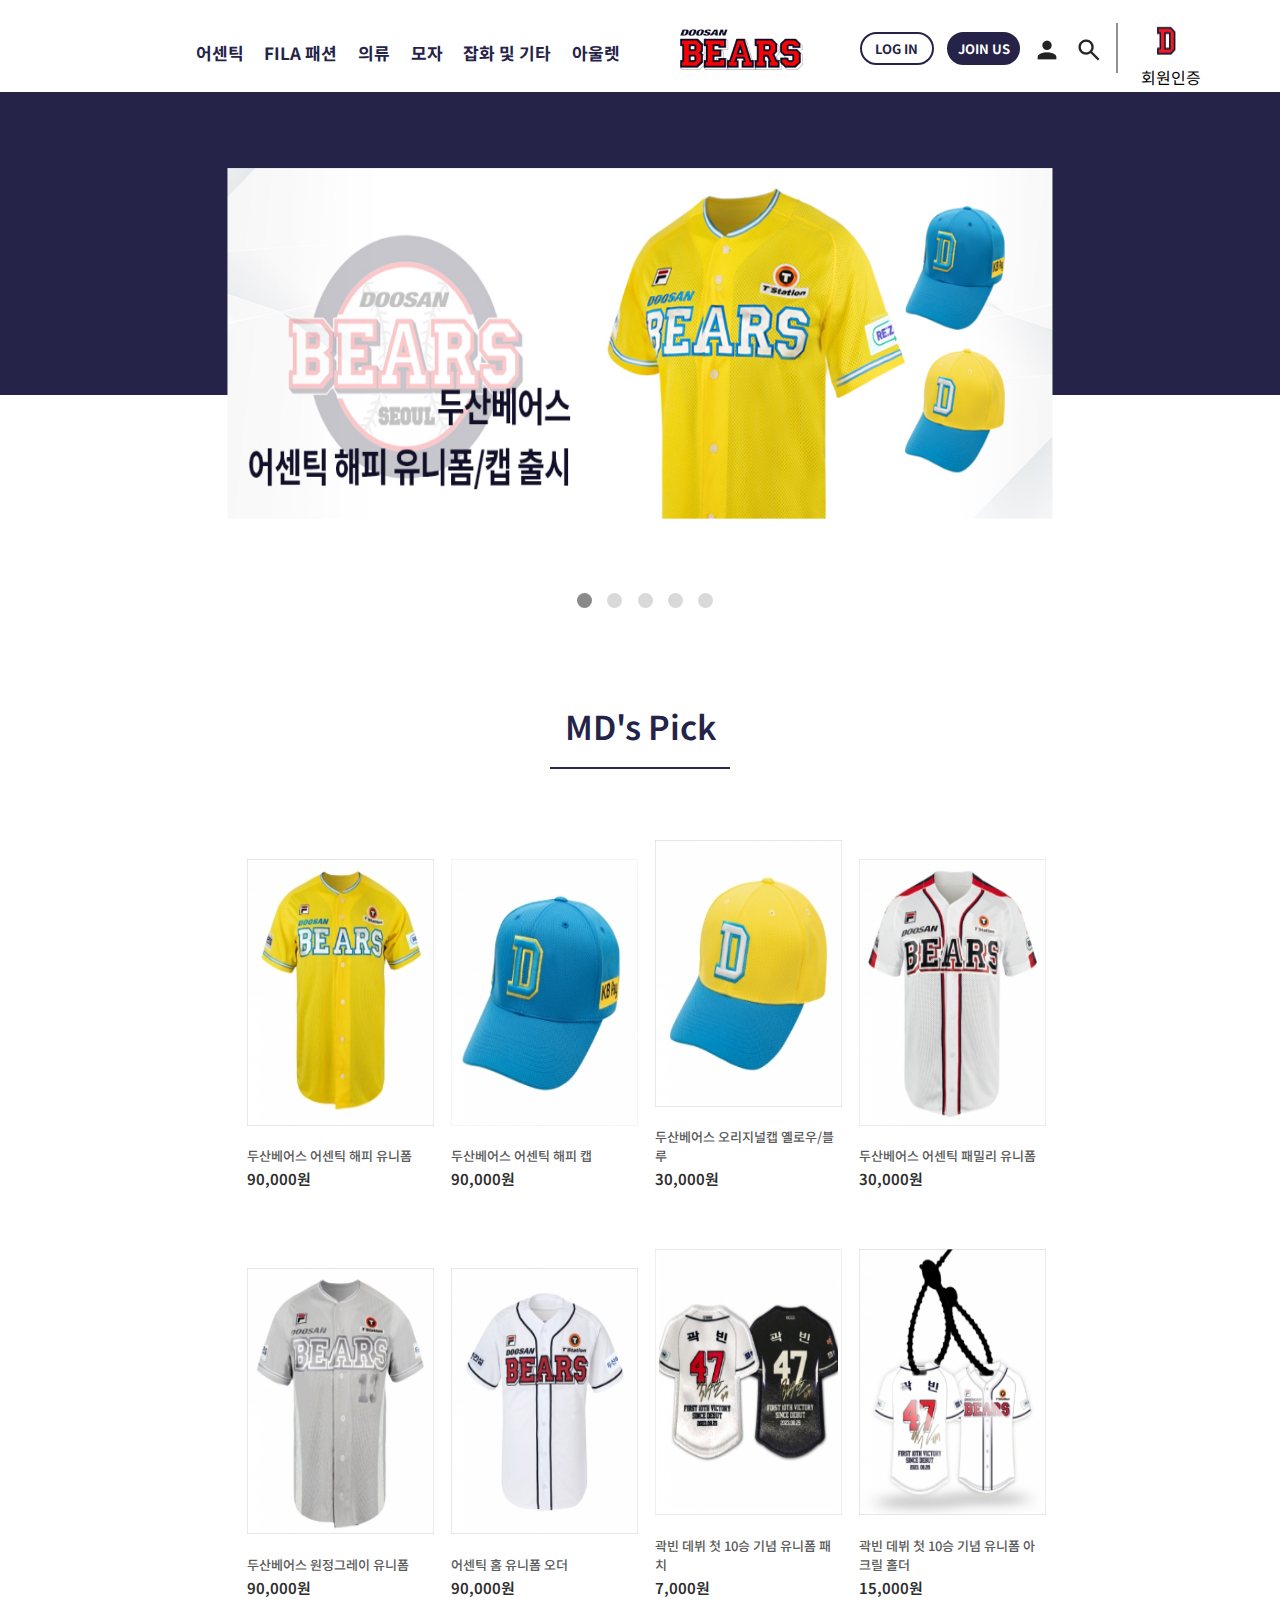
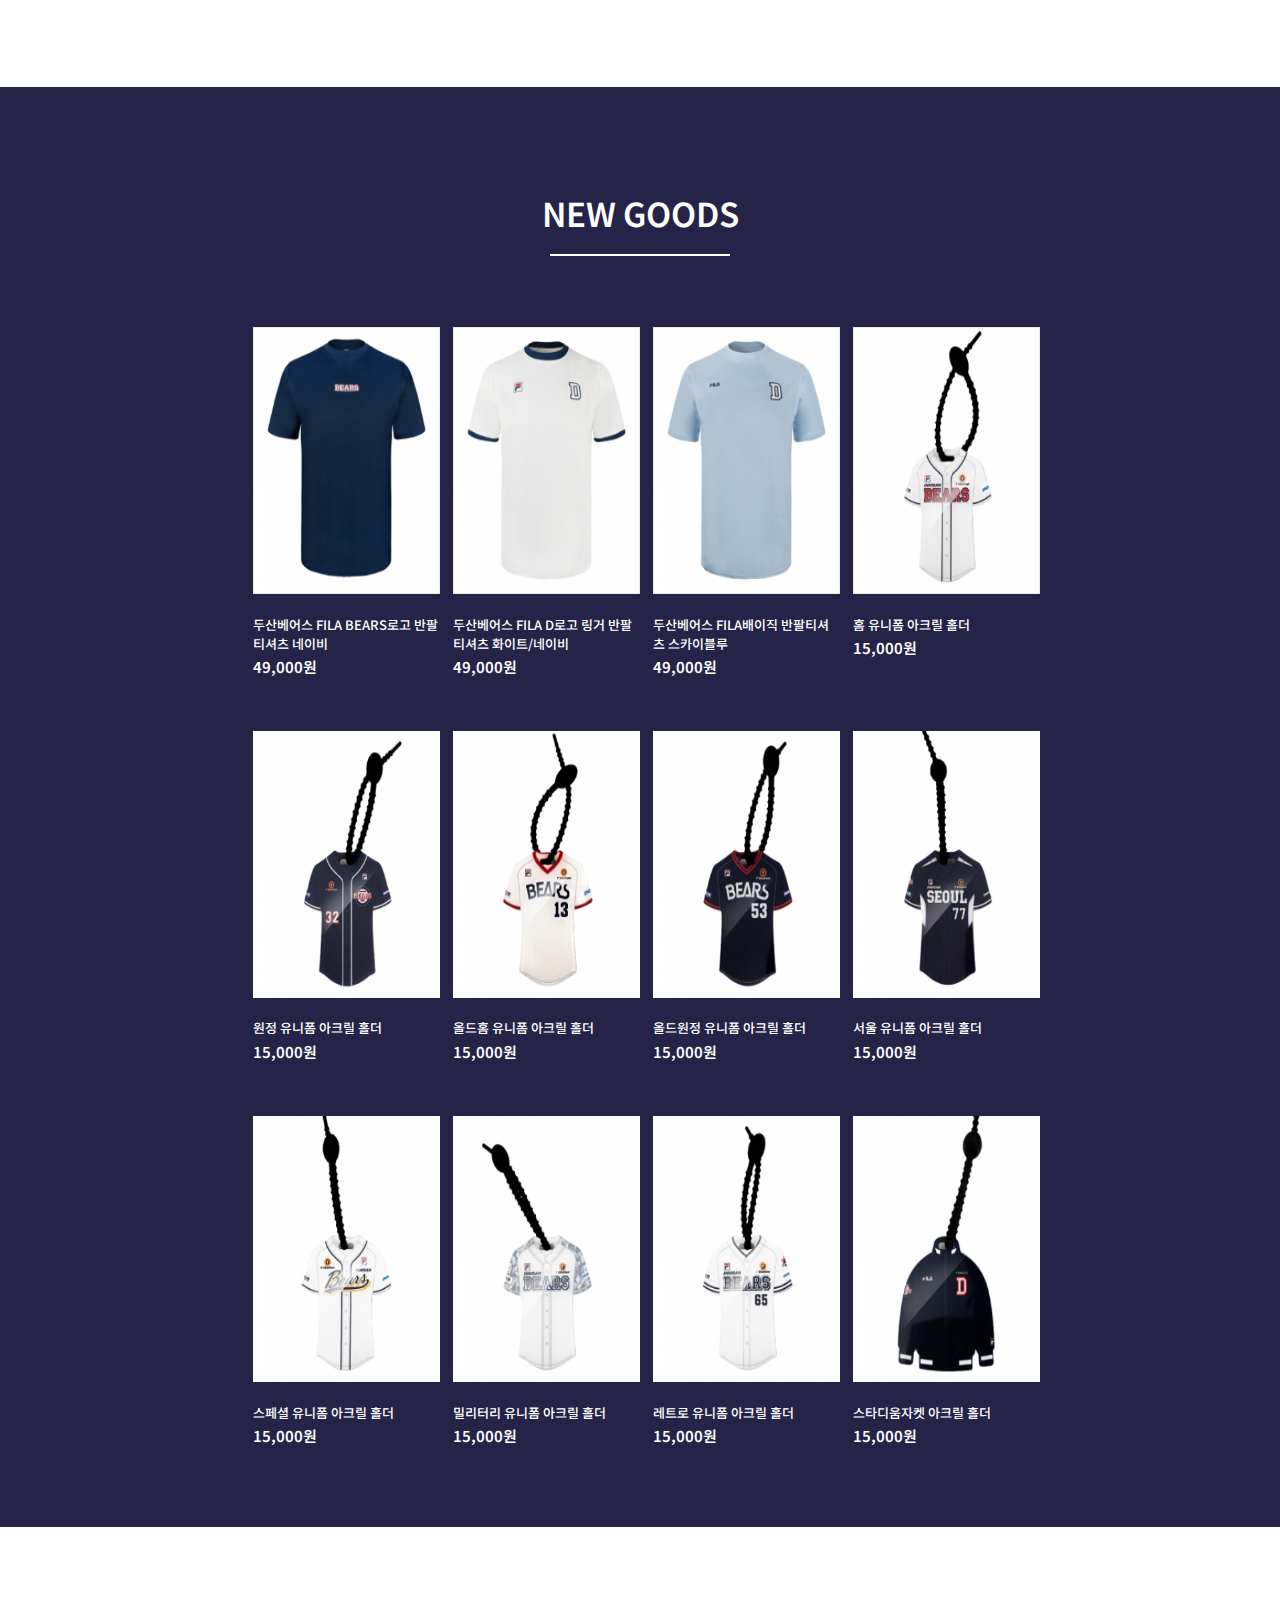
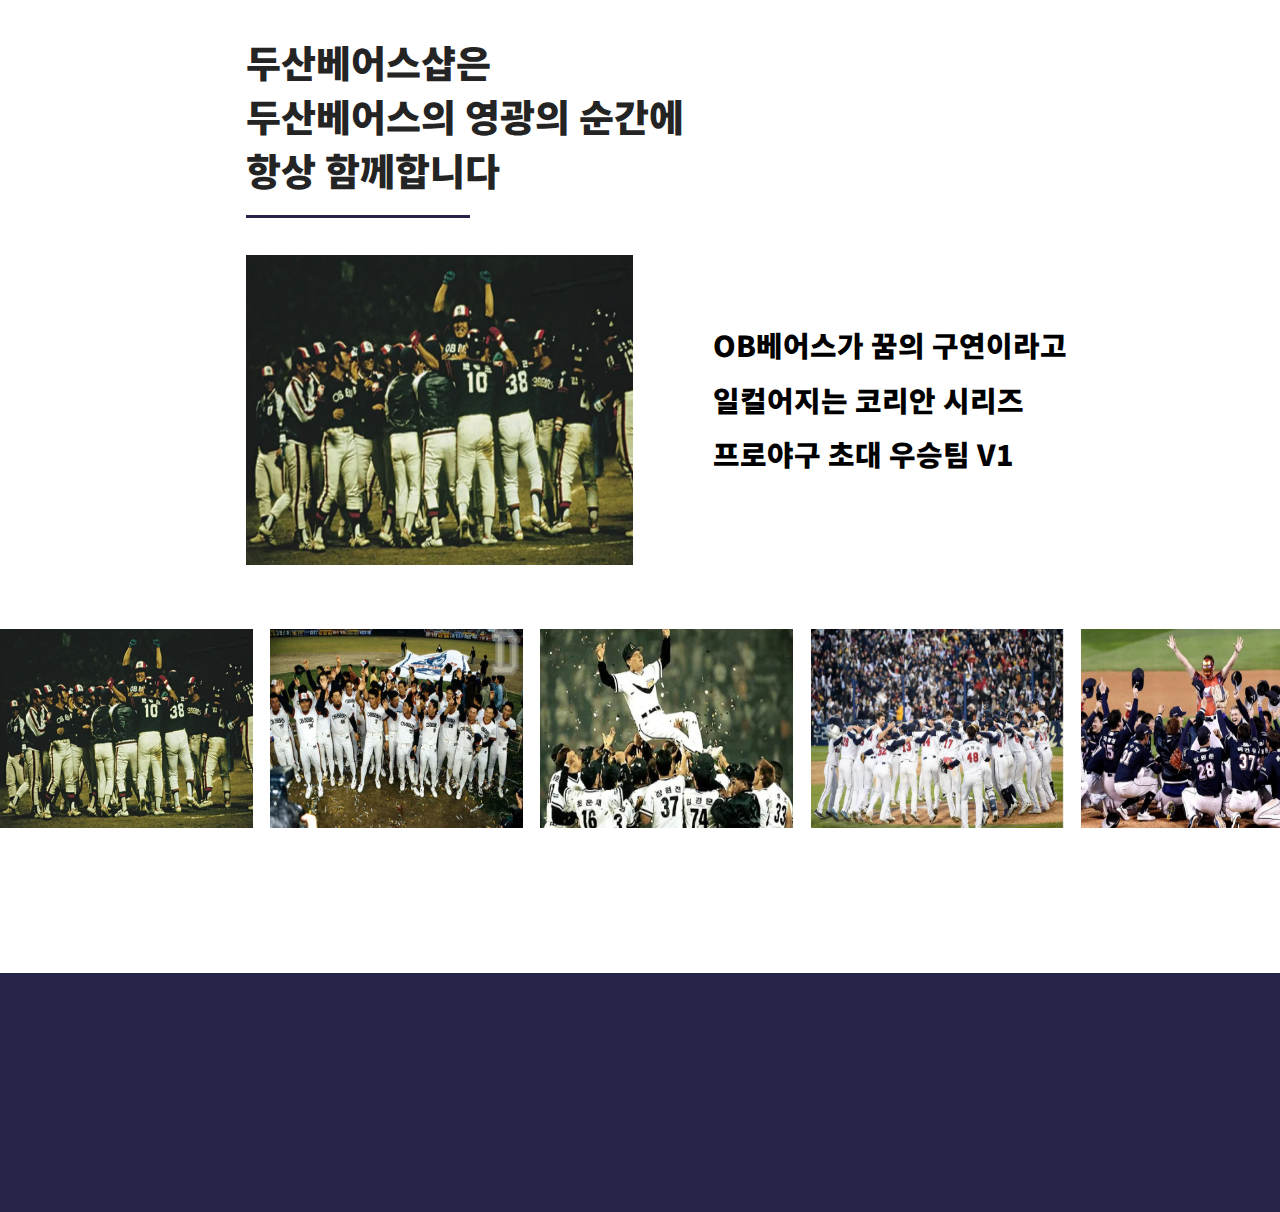
<file: index.html>
<!DOCTYPE html>
<html lang="en">

<head>
    <meta charset="UTF-8">
    <meta name="viewport" content="width=device-width, initial-scale=1.0">
    <title>두산베어스샵</title>
    <link rel="stylesheet" href="css/all.css">
    <link rel="stylesheet" href="css/style.css">
    <script src="script/script.js"></script>
</head>

<body>
    <!--header-->
    <div id="header">
        <div class="nav">
            <ul>
                <li><a href="./authentic.html">어센틱</a></li>
                <li><a href="#">FILA 패션</a></li>
                <li><a href="#">의류</a></li>
                <li><a href="#">모자</a></li>
                <li><a href="#">잡화 및 기타</a></li>
                <li><a href="#">아울렛</a></li>
            </ul>
        </div>
        <div class="logo">
            <a href="index.html"><img src="img/mainLogo.png"></a>
        </div>
        <div class="info">
            <ul>
                <li><button id="loginBtn" onclick="location.href='login.html'">LOG IN</button></li>
                <li><button id="joinusBtn">JOIN US</button></li>
                <li><img src="img/user.png" id="userBtn"></li>
                <li><img src="img/search.png" id="searhBtn"></li>
            </ul>
            <div class="line"></div>
            <div class="memberBtn">
                <a href="#"><img class="member" src="img/member.png"></a>
                <p>회원인증</p>
            </div>
        </div>
    </div>
    <div class="slideshow-container">
        <div class="slideshow-background">
        </div>
        <div class="slideshow">
            <img class="slide" src="img/swiperImg1.png">
            <img class="slide" src="img/swiperImg2.png">
            <img class="slide" src="img/swiperImg3.png">
            <img class="slide" src="img/swiperImg4.png">
            <img class="slide" src="img/swiperImg5.png">
        </div>
    </div>
    <div class="slideBtn-Box">
        <button class="slideBtn" id="0"></button>
        <button class="slideBtn" id="1"></button>
        <button class="slideBtn" id="2"></button>
        <button class="slideBtn" id="3"></button>
        <button class="slideBtn" id="4"></button>
    </div>
    <div class="mdPick">
        <h1>MD's Pick</h1>
        <div class="mdPickHr"></div>
    </div>
    <div class="mdPick-item">
        <div class="item">
            <img src="img/mdImg1.png">
            <p>두산베어스 어센틱 해피 유니폼</p>
            <p>90,000원</p>
        </div>
        <div class="item">
            <img src="img/mdImg2.png">
            <p>두산베어스 어센틱 해피 캡</p>
            <p>90,000원</p>
        </div>
        <div class="item">
            <img src="img/mdImg3.png">
            <p>두산베어스 오리지널캡 옐로우/블루</p>
            <p>30,000원</p>
        </div>
        <div class="item">
            <img src="img/mdImg4.png">
            <p>두산베어스 어센틱 패밀리 유니폼</p>
            <p>30,000원</p>
        </div>
    </div>
    <div class="mdPick-item">
        <div class="item">
            <img src="img/mdImg5.png">
            <p>두산베어스 원정그레이 유니폼</p>
            <p>90,000원</p>
        </div>
        <div class="item">
            <img src="img/mdImg6.png">
            <p>어센틱 홈 유니폼 오더</p>
            <p>90,000원</p>
        </div>
        <div class="item">
            <img src="img/mdImg7.png">
            <p>곽빈 데뷔 첫 10승 기념 유니폼 패치</p>
            <p>7,000원</p>
        </div>
        <div class="item">
            <img src="img/mdImg8.png">
            <p>곽빈 데뷔 첫 10승 기념 유니폼 아크릴 홀더</p>
            <p>15,000원</p>
        </div>
    </div>
    <div class="newGoodsBackground">
        <div class="newGoods">
            <h1>NEW GOODS</h1>
            <div class="newGoodsHr"></div>
        </div>
        <div class="newGoods-item">
            <div class="item">
                <img src="img/ngImg1.png">
                <p>두산베어스 FILA BEARS로고 반팔티셔츠 네이비</p>
                <p>49,000원</p>
            </div>
            <div class="item">
                <img src="img/ngImg2.png">
                <p>두산베어스 FILA D로고 링거 반팔티셔츠 화이트/네이비</p>
                <p>49,000원</p>
            </div>
            <div class="item">
                <img src="img/ngImg3.png">
                <p>두산베어스 FILA배이직 반팔티셔츠 스카이블루</p>
                <p>49,000원</p>
            </div>
            <div class="item">
                <img src="img/ngImg4.png">
                <p>홈 유니폼 아크릴 홀더</p>
                <p>15,000원</p>
            </div>
        </div>
        <div class="newGoods-item">
            <div class="item">
                <img src="img/ngImg5.png">
                <p>원정 유니폼 아크릴 홀더</p>
                <p>15,000원</p>
            </div>
            <div class="item">
                <img src="img/ngImg6.png">
                <p>올드홈 유니폼 아크릴 홀더</p>
                <p>15,000원</p>
            </div>
            <div class="item">
                <img src="img/ngImg7.png">
                <p>올드원정 유니폼 아크릴 홀더</p>
                <p>15,000원</p>
            </div>
            <div class="item">
                <img src="img/ngImg8.png">
                <p>서울 유니폼 아크릴 홀더</p>
                <p>15,000원</p>
            </div>
        </div>
        <div class="newGoods-item">
            <div class="item">
                <img src="img/ngImg9.png">
                <p>스페셜 유니폼 아크릴 홀더</p>
                <p>15,000원</p>
            </div>
            <div class="item">
                <img src="img/ngImg10.png">
                <p>밀리터리 유니폼 아크릴 홀더</p>
                <p>15,000원</p>
            </div>
            <div class="item">
                <img src="img/ngImg11.png">
                <p>레트로 유니폼 아크릴 홀더</p>
                <p>15,000원</p>
            </div>
            <div class="item">
                <img src="img/ngImg12.png">
                <p>스타디움자켓 아크릴 홀더</p>
                <p>15,000원</p>
            </div>
        </div>
    </div>
    <div class="history">
        <span class="titleHis">
            <p>두산베어스샵은<br>두산베어스의 영광의 순간에<br>항상 함께합니다</p>
        </span>
        <div class="historyHr"></div>
        <div class="historyTitle">
            <img class="historyMain" src="img/v1.png" id="mainImage">
            <p class="historyText">OB베어스가 꿈의 구연이라고<br>일컬어지는 코리안 시리즈<br>프로야구 초대 우승팀 V1</p>
        </div>
        <div class="historyScroll" id="historyScroll">
            <img src="img/v1.png" class="scrollImage">
            <img src="img/v2.png" class="scrollImage">
            <img src="img/v3.png" class="scrollImage">
            <img src="img/v4.png" class="scrollImage">
            <img src="img/v5.png" class="scrollImage">
            <img src="img/v6.png" class="scrollImage">
        </div>

    </div>
    <div id="footer">
    </div>
</body>

</html>
</file>
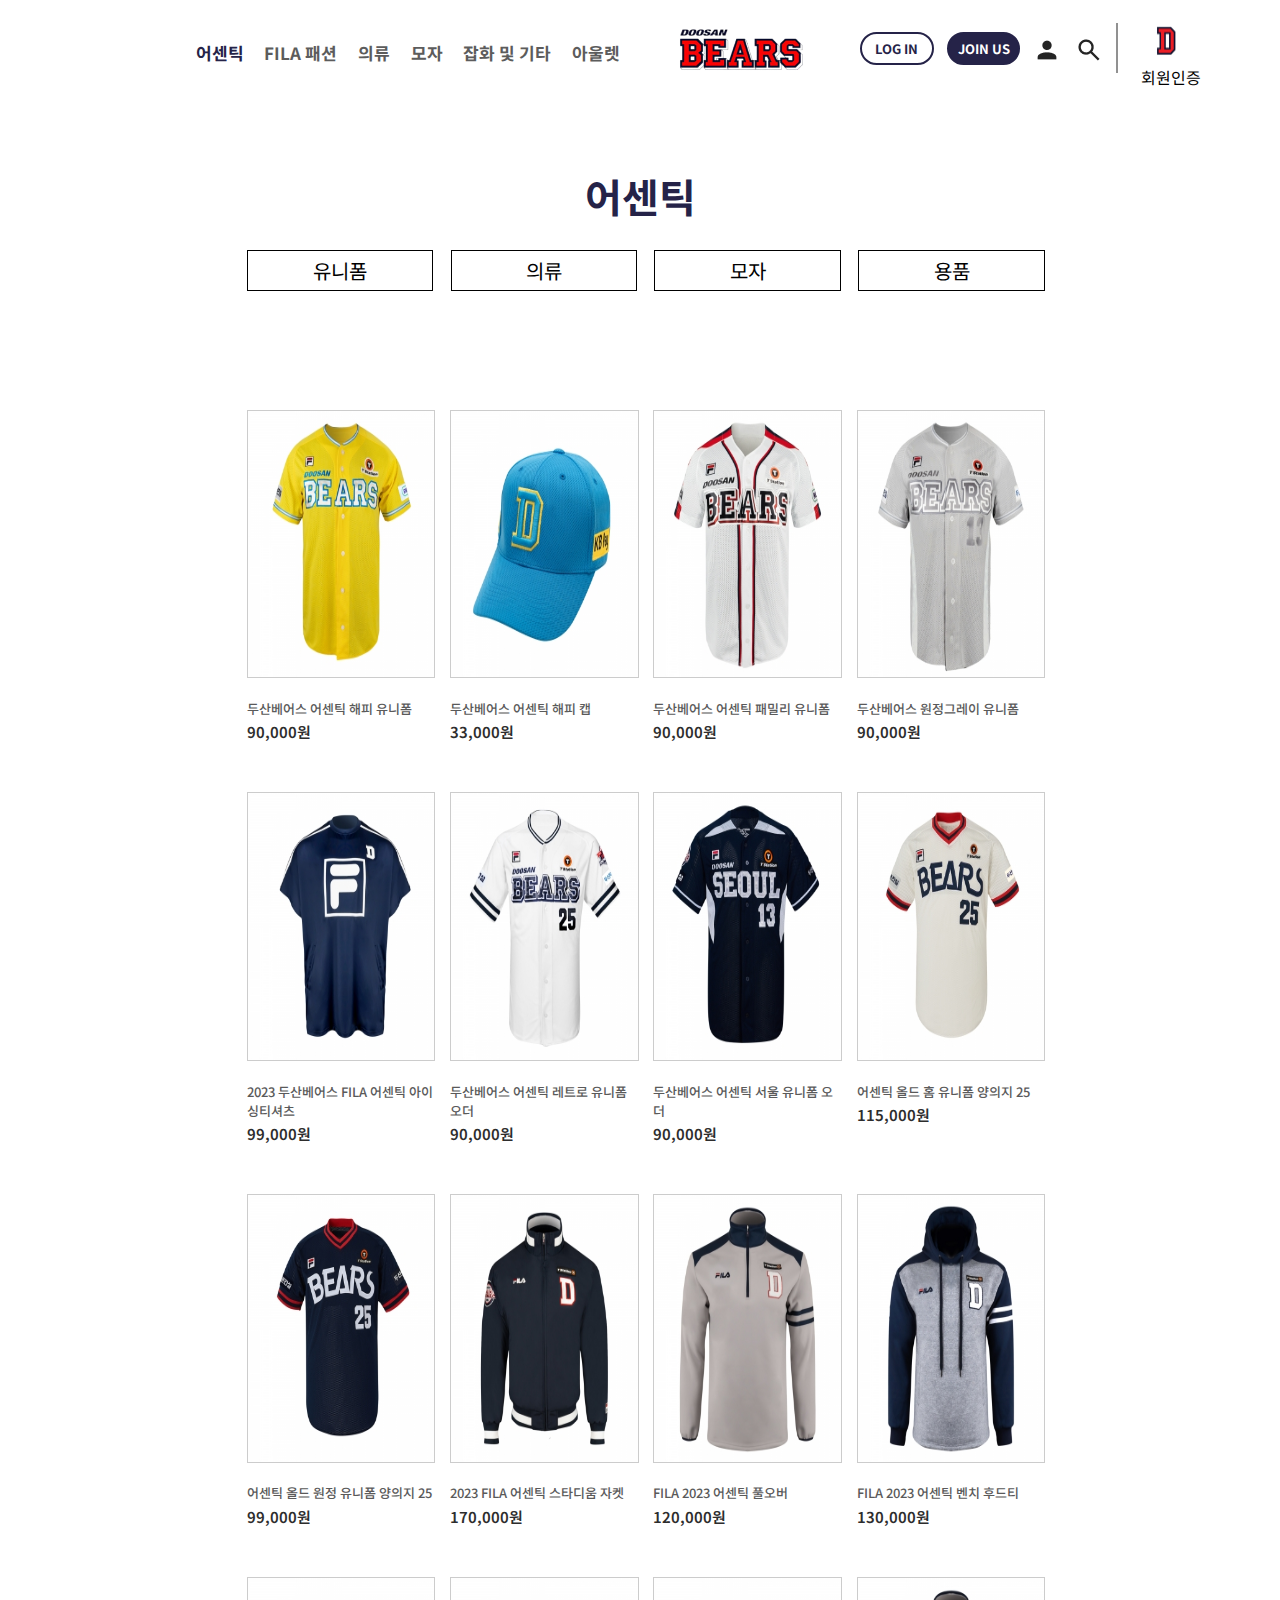
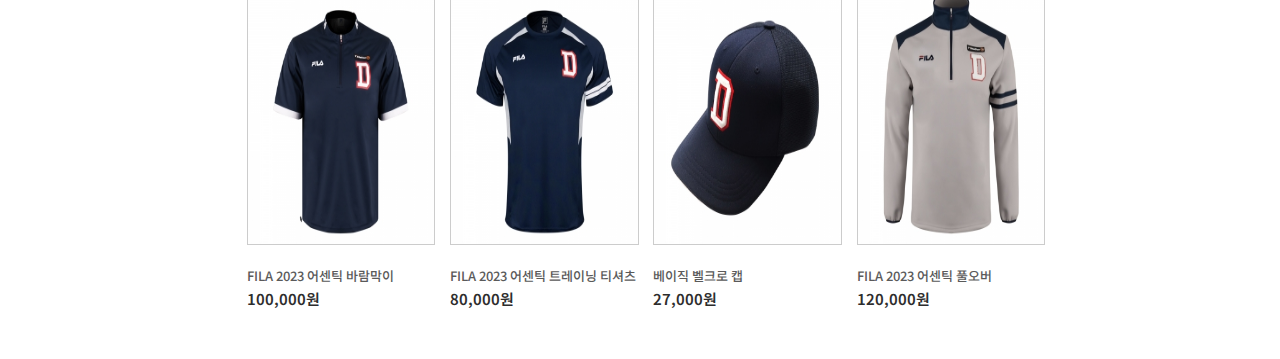
<file: authentic.html>
<!DOCTYPE html>
<html lang="en">

<head>
    <meta charset="UTF-8">
    <meta name="viewport" content="width=device-width, initial-scale=1.0">
    <title>두산베어스샵</title>
    <link rel="stylesheet" href="css/all.css">
    <link rel="stylesheet" href="css/authentic.css">
    <script src="script/script.js"></script>

</head>

<body>
    <!--header-->
    <div id="header">
        <div class="nav">
            <ul>
                <li><a href="./authentic.html">어센틱</a></li>
                <li><a href="#" style="color: #5C5C5C;">FILA 패션</a></li>
                <li><a href="#" style="color: #5C5C5C;">의류</a></li>
                <li><a href="#" style="color: #5C5C5C;">모자</a></li>
                <li><a href="#" style="color: #5C5C5C;">잡화 및 기타</a></li>
                <li><a href="#" style="color: #5C5C5C;">아울렛</a></li>
            </ul>
        </div>
        <div class="logo">
            <a href="index.html"><img src="img/mainLogo.png"></a>
        </div>
        <div class="info">
            <ul>
                <li><button id="loginBtn" onclick="location.href='login.html'">LOG IN</button></li>
                <li><button id="joinusBtn">JOIN US</button></li>
                <li><img src="img/user.png" id="userBtn"></li>
                <li><img src="img/search.png" id="searhBtn"></li>
            </ul>
            <div class="line"></div>
            <div class="memberBtn">
                <a href="#"><img class="member" src="img/member.png"></a>
                <p>회원인증</p>
            </div>
        </div>
    </div>
    <h1 class="title">어센틱</h1>
    <div class="option">
        <button class="buttonItem">유니폼</button>
        <button class="buttonItem">의류</button>
        <button class="buttonItem">모자</button>
        <button class="buttonItem">용품</button>
    </div>
    <div class="authenticItem">
        <div class="authentic-Item">
            <!-- onclick="moveToInfo(1) -->
            <div class="item" onclick="location.href='productInfo.html'">
                <img src="img/autehntic/해피유니폼.jpg">
                <p id="name">두산베어스 어센틱 해피 유니폼</p>
                <p id="price">90,000원</p>
            </div>
            <div class="item">
                <img src="img/autehntic/어센틱 해피 캡.jpg">
                <p>두산베어스 어센틱 해피 캡</p>
                <p>33,000원</p>
            </div>
            <div class="item">
                <img src="img/autehntic/패밀리 유니폼.jpg">
                <p>두산베어스 어센틱 패밀리 유니폼</p>
                <p>90,000원</p>
            </div>
            <div class="item">
                <img src="img/autehntic/그레이 원정 유니폼.jpg">
                <p>두산베어스 원정그레이 유니폼</p>
                <p>90,000원</p>
            </div>
        </div>
        <div class="authentic-Item">
            <div class="item">
                <img src="img/autehntic/어센틱 아이싱티.jpg">
                <p>2023 두산베어스 FILA 어센틱 아이싱티셔츠</p>
                <p>99,000원</p>
            </div>
            <div class="item">
                <img src="img/autehntic/레트로 유니폼.jpg">
                <p>두산베어스 어센틱 레트로 유니폼 오더</p>
                <p>90,000원</p>
            </div>
            <div class="item">
                <img src="img/autehntic/서울유니폼.jpg">
                <p>두산베어스 어센틱 서울 유니폼 오더</p>
                <p>90,000원</p>
            </div>
            <div class="item">
                <img src="img/autehntic/홈 올드 유니폼 양의지.jpg">
                <p>어센틱 올드 홈 유니폼 양의지 25</p>
                <p>115,000원</p>
            </div>
        </div>
        <div class="authentic-Item">
            <div class="item">
                <img src="img/autehntic/원정 올드 유니폼 양의지.jpg">
                <p>어센틱 올드 원정 유니폼 양의지 25</p>
                <p>99,000원</p>
            </div>
            <div class="item">
                <img src="img/autehntic/스타디움 자켓.jpg">
                <p>2023 FILA 어센틱 스타디움 자켓</p>
                <p>170,000원</p>
            </div>
            <div class="item">
                <img src="img/autehntic/어센틱 풀오버.jpg">
                <p>FILA 2023 어센틱 풀오버</p>
                <p>120,000원</p>
            </div>
            <div class="item">
                <img src="img/autehntic/어센틱 벤치 후드티.jpg">
                <p>FILA 2023 어센틱 벤치 후드티</p>
                <p>130,000원</p>
            </div>
        </div>
        <div class="authentic-Item">
            <div class="item">
                <img src="img/autehntic/어센틱 바람막이.jpg">
                <p>FILA 2023 어센틱 바람막이</p>
                <p>100,000원</p>
            </div>
            <div class="item">
                <img src="img/autehntic/어센틱 트레이닝 티셔츠.jpg">
                <p>FILA 2023 어센틱 트레이닝 티셔츠</p>
                <p>80,000원</p>
            </div>
            <div class="item">
                <img src="img/autehntic/베이직 벨크로 캡.jpg">
                <p>베이직 벨크로 캡</p>
                <p>27,000원</p>
            </div>
            <div class="item">
                <img src="img/autehntic/어센틱 풀오버.jpg">
                <p>FILA 2023 어센틱 풀오버</p>
                <p>120,000원</p>
            </div>
        </div>
    </div>
</body>

</html>
</file>
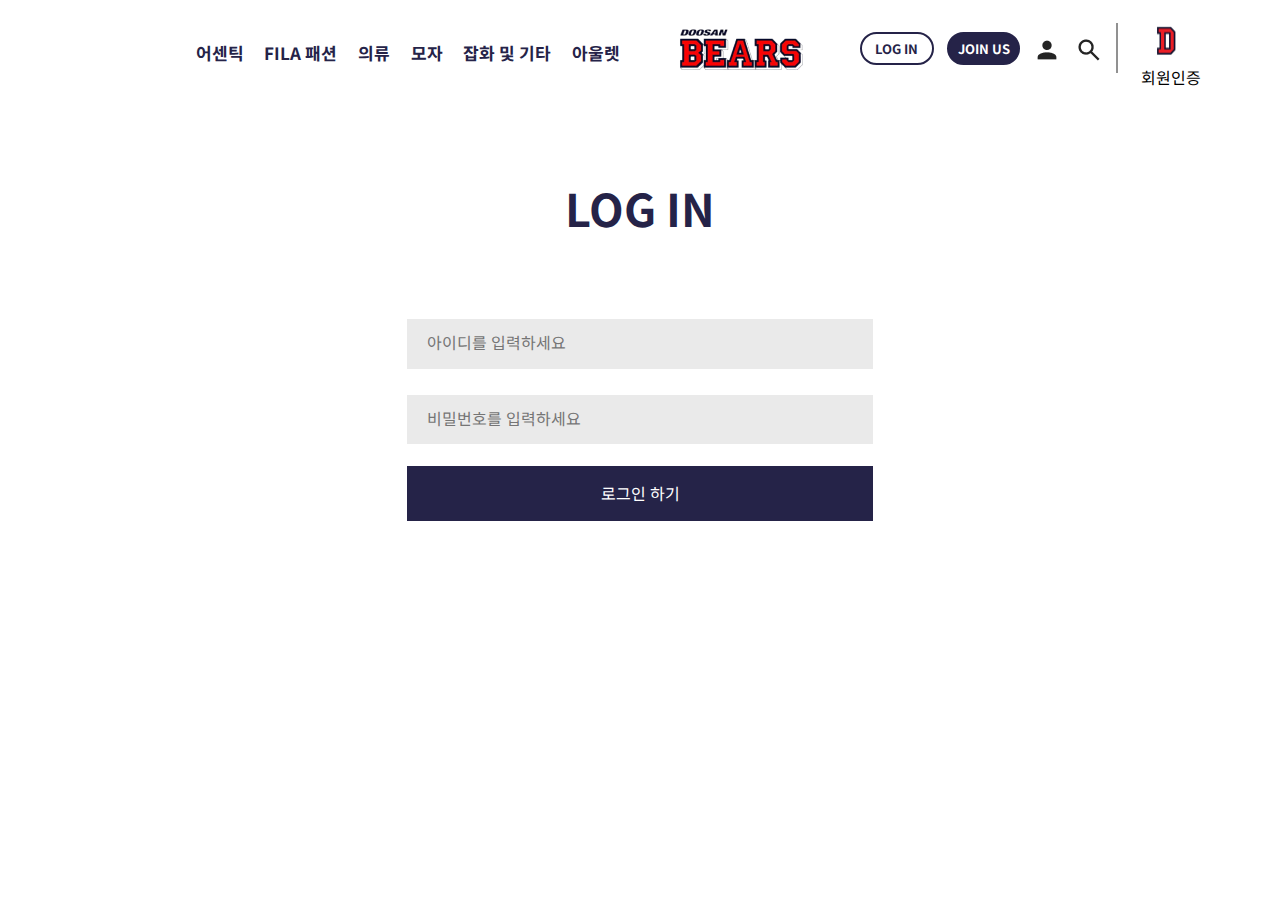
<file: login.html>
<!DOCTYPE html>
<html lang="en">

<head>
    <meta charset="UTF-8">
    <meta name="viewport" content="width=device-width, initial-scale=1.0">
    <title>두산베어스샵</title>
    <link rel="stylesheet" href="css/all.css">
    <link rel="stylesheet" href="css/login.css">
</head>


<body>
    <!--header-->
    <div id="header">
        <div class="nav">
            <ul>
                <li><a href="./authentic.html">어센틱</a></li>
                <li><a href="#">FILA 패션</a></li>
                <li><a href="#">의류</a></li>
                <li><a href="#">모자</a></li>
                <li><a href="#">잡화 및 기타</a></li>
                <li><a href="#">아울렛</a></li>
            </ul>
        </div>
        <div class="logo">
            <a href="index.html"><img src="img/mainLogo.png"></a>
        </div>
        <div class="info">
            <ul>
                <li><button id="loginBtn">LOG IN</button></li>
                <li><button id="joinusBtn">JOIN US</button></li>
                <li><img src="img/user.png" id="userBtn"></li>
                <li><img src="img/search.png" id="searhBtn"></li>
            </ul>
            <div class="line"></div>
            <div class="memberBtn">
                <a href="#"><img class="member" src="img/member.png"></a>
                <p>회원인증</p>
            </div>
        </div>
    </div>
    <div class="login">
        <h1>LOG IN</h1>
        <div class="loginMain">
            <div class="loginBox">
                <input type="text" placeholder="아이디를 입력하세요">
            </div>
            <div class="pwBox">
                <input type="text" placeholder="비밀번호를 입력하세요">
            </div>
            <div class="resultBtn">
                <button type="submit">로그인 하기</button>
            </div>
        </div>
    </div>
</body>

</html>
</file>
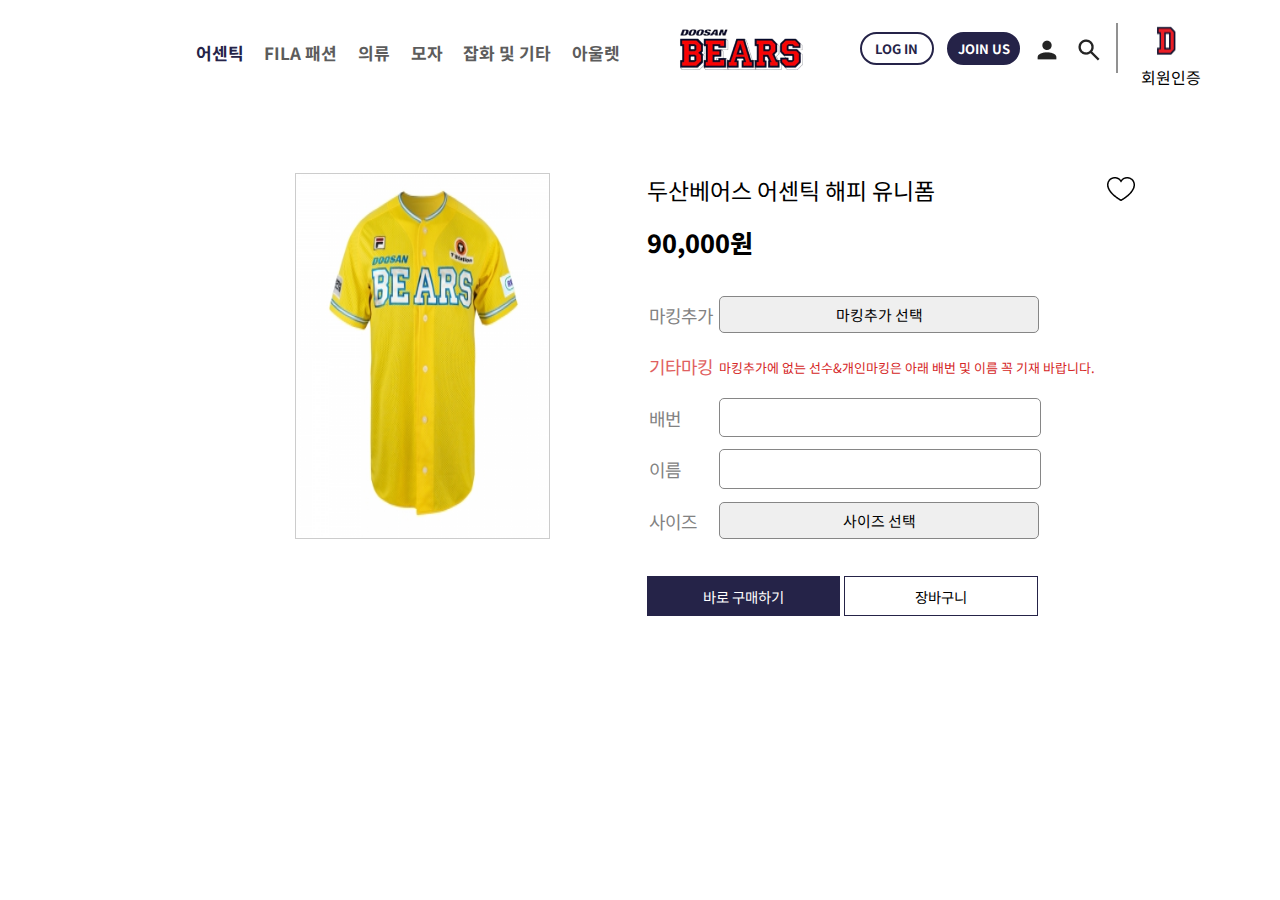
<file: productInfo.html>
<!DOCTYPE html>
<html lang="en">

<head>
    <meta charset="UTF-8">
    <meta name="viewport" content="width=device-width, initial-scale=1.0">
    <title>두산베어스샵</title>
    <link rel="stylesheet" href="css/all.css">
    <link rel="stylesheet" href="css/info.css">

</head>

<body>
    <!--header-->
    <div id="header">
        <div class="nav">
            <ul>
                <li><a href="./authentic.html">어센틱</a></li>
                <li><a href="#" style="color: #5C5C5C;">FILA 패션</a></li>
                <li><a href="#" style="color: #5C5C5C;">의류</a></li>
                <li><a href="#" style="color: #5C5C5C;">모자</a></li>
                <li><a href="#" style="color: #5C5C5C;">잡화 및 기타</a></li>
                <li><a href="#" style="color: #5C5C5C;">아울렛</a></li>
            </ul>
        </div>
        <div class="logo">
            <a href="index.html"><img src="img/mainLogo.png"></a>
        </div>
        <div class="info">
            <ul>
                <li><button id="loginBtn" onclick="location.href='login.html'">LOG IN</button></li>
                <li><button id="joinusBtn">JOIN US</button></li>
                <li><img src="img/user.png" id="userBtn"></li>
                <li><img src="img/search.png" id="searhBtn"></li>
            </ul>
            <div class="line"></div>
            <div class="memberBtn">
                <a href="#"><img class="member" src="img/member.png"></a>
                <p>회원인증</p>
            </div>
        </div>
    </div>

    <div id="info">
        <div id="mainImg">
            <img id="productImg" src="img/autehntic/해피유니폼.jpg">
        </div>
        <div class="productInfo">
            <div id="productMain">
                <div id="productName">두산베어스 어센틱 해피 유니폼</div>
                <div id="heart"><img src="img/heartEmpty.png"></div>
            </div>
            <div id="price">90,000원</div>
            <table class="option">
                <tr>
                    <td class="markingName">마킹추가</td>
                    <td>
                        <select class="select">
                            <option value="none">마킹추가 선택</option>
                            <option value="31">정수빈</option>
                        </select>
                    </td>
                </tr>
                <tr>
                    <td class="markingName" style="color: #DF6060;">기타마킹</td>
                    <td>
                        <span id="markingContent">마킹추가에 없는 선수&개인마킹은 아래 배번 및 이름 꼭 기재 바랍니다.</span>
                    </td>
                </tr>
                <tr>
                    <td class="markingName">배번</td>
                    <td>
                        <input type="text" class="inputBox">
                    </td>
                </tr>
                <tr>
                    <td class="markingName">이름</td>
                    <td>
                        <input type="text" class="inputBox">
                    </td>
                </tr>
                <tr>
                    <td class="markingName">사이즈</td>
                    <td>
                        <select class="select">
                            <option value="none">사이즈 선택</option>
                            <option value="100s">100</option>
                        </select>
                    </td>
                </tr>
            </table>
            <div class="resultBtn">
                <button id="buy">바로 구매하기</button>
                <button id="bucket">장바구니</button>
            </div>
        </div> 
    </div>
</body>

</html>

<!-- <?php
if (isset($_GET['goods'])) {
    $productNum = $_GET['goods'];

    // echo "<h1>상품 번호: $productNum</h1>";
} else {
    echo "상품 정보를 가져오지 못했습니다.";
}
?> -->
</file>
<file: css/all.css>
@import url('https://fonts.googleapis.com/css2?family=Noto+Sans+KR&family=Noto+Serif:wght@900&display=swap');

* {
    margin: 0;
    padding: 0;
    text-decoration: none;
    color: black;
    list-style: none;
    font-family: 'Noto Sans KR', sans-serif;
    overflow-x: hidden;
}

#header {
    width: 100vw;
    height: 10.19vh;
    display: flex;
}

.nav {
    display: inline-block;
    margin-left: 14vw;
    margin-top: 4.44vh;
}

.nav ul li {
    display: inline-block;
    padding-left: 1.30vw;
    font-size: 1.063rem;
}

.nav ul li a {
    color: #252348;
    font-weight: bold;
}

.logo {
    margin-top: 2.96vh;
    text-align: center;
    margin-left: 4.53vw;
}
.info {
    display: flex;
}

.info ul {
    display: flex;
    margin-top: 3.52vh;
    margin-left: 4.32vw;
}

.info ul li #loginBtn {
    width: 5.73vw;
    height: 3.7vh;
    background-color: #ffffff;
    border-style: solid;
    border-radius: 25px;
    border-color: #252348;
    color: #252348;
    font-size: 0.813rem;
    font-weight: bold;
    margin-right: 1.04vw;
}

.info ul li #joinusBtn {
    width: 5.73vw;
    height: 3.7vh;
    background-color: #252348;
    border-radius: 25px;
    border-style: solid;
    font-size: 0.813rem;
    font-weight: bold;
    margin-right: 1.04vw;
    color: #ffffff;
    border-color: #252348;
}

.info ul li #userBtn,
#searhBtn {
    margin-top: 0.46vh;
    margin-right: 1.04vw;
}

.info .line {
    margin-top: 2.5vh;
    border-left: 2.0px solid #919191;
    height: 5.56vh;
}

.memberBtn .member {
    margin-top: 2.78vh;
    margin-left: 2.86vw;
    width: 23px;
    height: 32px;
}

.memberBtn p {
    size: 9px;
    margin-left: 1.82vw;
    padding-top: 0.37vh;
}
</file>
<file: css/style.css>
*{
    margin: 0;
    padding: 0;
}

.slideshow-container {
    position: relative;
    width: 100%;
    height: 49vh;
}

.slideshow-container .slideshow-background {
    position: absolute;
    top: 0;
    left: 0;
    width: 100%;
    height: 33.7vh;
    background-color: #252348;
}

.slide {
    width: 64.46vw;
    height: 39.54vh;
    position: absolute;
    top: 50%;
    left: 50%;
    margin-top: 3.70vh;
    transform: translate(-50%, -50%);
}

.slideBtn-Box {
    position: absolute;
    width: 100%;
    height: auto;
    left: 51%;
    transform: translateX(-50%);
    margin-top: 60px;
    display: flex;
    justify-content: center;
    align-items: center;
}

.slideBtn {
    width: 15px;
    height: 15px;
    margin-right: 1.20vw;
    background-color: #D9D9D9;
    border: none;
    border-radius: 50%;
    cursor: pointer;
}

.slideBtn:hover {
    background-color: #8A8A8A;
}

.slideBtn.active {
    background-color: #8A8A8A;
}

.mdPick {
    margin-top: 18.8vh;
}

.mdPick h1 {
    /* font-size: 2.063rem; */
    font-size: 33px;
    text-align: center;
    color: #252348;
    font-weight: 600;
}

.mdPickHr {
    height: 0.28vh;
    /* width: 9.38vw; */
    width: 180px;
    background-color: #2A284E;
    margin: 1.85vh auto;
}

.mdPick-item,
.newGoods-item {
    text-align: center;
    margin-top: 6.02vh;
}

.item {
    margin-left: 1.04vw;
    display: inline-block;
}

.item p {
    width: 14.56vw;
    white-space: pre-wrap;
}

.mdPick-item img,
.newGoods-item img {
    width: 14.58vw;
    height: 29.63vh;
}

.newGoods-item{
    display: flex;
    justify-content: center;
}

.mdPick-item .item p,
.newGoods-item .item p {
    text-align: left;
}

.mdPick-item .item p:first-of-type {
    font-size: 0.8125rem;
    margin-top: 1.76vh;
    color: #5A5A5A;
    font-weight: 500;
}

.mdPick-item .item p:last-of-type {
    font-size: 0.9375rem;
    margin-top: 0.35vh;
    color: #2D2D2D;
    font-weight: 600;
}

.newGoodsBackground {
    height: 160vh;
    margin-top: 9.26vh;
    width: 100%;
    background-color: #252348;
}

.newGoods {
    width: 100%;
}

.newGoods h1 {
    padding-top: 11.39vh;
    color: #ffffff;
    font-size: 33px;
    text-align: center;
    font-weight: 600;
}

.newGoodsHr {
    height: 0.28vh;
    width: 9.38vw;
    width: 180px;
    background-color: #ffffff;
    margin: 1.85vh auto;
}

.newGoods-item .item p:first-of-type {
    font-size: 0.8125rem;
    margin-top: 1.76vh;
    color: #ffffff;
    font-weight: 500;
}

.newGoods-item .item p:last-of-type {
    font-size: 0.9375rem;
    margin-top: 0.35vh;
    color: #ffffff;
    font-weight: 600;
}

.history {
    width: 100%;
    height: 116.3vh;
}

.titleHis p {
    margin-top: 12vh;
    font-size: 2.375rem;
    margin-left: 19.22vw;
    font-weight: 900;
    color: #242424;
    line-height: 6.02vh;
}

.historyHr {
    height: 0.28vh;
    width: 9.38vw;
    width: 224px;
    background-color: #252348;
    margin-left: 19.22vw;
    margin-top: 2vh;
}
.historyTitle{
    display: flex;
}

.historyMain{
    width: 30.21vw;
    height: 34.44vh;
    margin-top: 4.17vh;
    margin-left: 19.22vw;
}

.historyText{
    margin-top: 11.20vh;
    margin-left: 6.25vw;
    font-size: 1.8rem;
    font-weight: 900;
    line-height: 6.02vh;
}
.historyScroll {
    margin-top: 7.04vh;
    width: 100%;
    overflow: scroll; 
    white-space: nowrap;
}

.historyScroll::-webkit-scrollbar{
    display: none;
}

.historyScroll img {
    width: 19.76vw;
    height: 22.22vh;
    margin-right: 1.04vw;
}

#footer{
    height: 26.57vh;
    background-color: #252348;
}
</file>
<file: css/authentic.css>
.title{
    font-size: 2.5rem;
    text-align: center;
    margin-top: 8.33vh;
    color: #252348;
}
.option{
    margin-top: 2.78vh;
    margin-left: 19.27vw;
}
.buttonItem{
    width: 14.58vw;
    height: 4.63vh;
    margin-right: 1.04vw;
    font-size: 1.25rem;
    background-color: #ffffff;
    border: 1px solid #000000;
    color: #000000;
}

.authenticItem{
    margin-top: 13.15vh;
    margin-left: 19.27vw;
}
.authentic-Item{
    display: flex;
    margin-bottom: 5.56vh;
}
.item{
    margin-right: 1.15vw;
}
.item img{
    border: 0.5px solid #cccccc;
    width: 14.58vw;
    height: 29.63vh;
}

.item p {
    width: 14.56vw;
    white-space: pre-wrap;
}

.authentic-Item .item p:first-of-type {
    font-size: 0.8125rem;
    margin-top: 1.76vh;
    color: #5A5A5A;
    font-weight: 500;
}

.authentic-Item .item p:last-of-type {
    font-size: 0.9375rem;
    margin-top: 0.35vh;
    color: #2D2D2D;
    font-weight: 600;
}
</file>
<file: css/login.css>
.login {
    margin-top: 9.26vh;
}

.login h1 {
    text-align: center;
    font-size: 2.81rem;
    color: #252348;
}

.loginMain , .pwBox{
    text-align: center;
}

.loginMain{
    margin-top : 8.8vh;
}

.pwBox{
    margin-top: 2.96vh;
}

.loginMain input, .pwBox input{
    height: 5.48vh;
    width: 36.46vw;
    background-color: #EAEAEA;
    color: #676767;
    border: none;
}

input::-webkit-input-placeholder { 
    padding-left: 20px;
    font-size: 1rem;
}

.resultBtn{
    margin-top : 2.34vh;
}
.resultBtn button{
    width: 36.46vw;
    height: 6.2vh;
    background-color: #252348;
    color: #ffffff;
    border: none;
    font-size: 1rem;
}
</file>
<file: css/info.css>
#info{
    display: flex;
}

#mainImg{
    margin-top: 9.07vh;
    margin-left: 23.02vw;
}

#mainImg img {
    width: 19.79vw;
    height: 40.46vh;
    border: 0.5px solid #CCCCCC;
}

.productInfo{
    margin-top: 9.07vh;
    margin-left: 7.6vw;
}

#productMain{
    display: flex;
}

.productInfo #productName{
    font-size: 1.43rem;
    font-weight: 400;
}
#productMain #heart{
    margin-left: 13.23vw;
}

#price{
    margin-top: 1.57vh;
    font-size: 1.56rem;
    font-weight: 800;
}

.option{
    display: flex;
    margin-top: 3.06vh;
}

tr{
    height: 5.5vh;
}

.markingName{
    font-size: 1.12rem;
    color: #828282;
    margin-top: 0.57vh;
    width: 5.3vw;
}

.select{
    width: 25vw;
    height: 4.17vh;
    font-size: 0.93rem;
    border-radius: 5px;
    text-align-last: center;
    -webkit-appearance:none;
    -moz-appearance:none; 
    appearance:none;
    border: 0.8px solid #868686;
}

#markingContent{
    margin-top: 1vh;
    color: #D52727;
    font-size: 0.81rem;
}

.inputBox{
    width: 25vw;
    height: 4.17vh;
    border-radius: 5px;
    border: 0.8px solid #868686;
}

.resultBtn{
    margin-top: 3.15vh;
}

#buy{
    width: 15.1vw;
    height: 4.5vh;
    color: white;
    background-color: #252348;
    border: none;
    font-size: 0.9rem;
}

#bucket{
    width: 15.1vw;
    height: 4.5vh;
    background-color: #ffffff;
    border: none;
    font-size: 0.9rem;
    border: 1px solid #252348;
}
</file>
